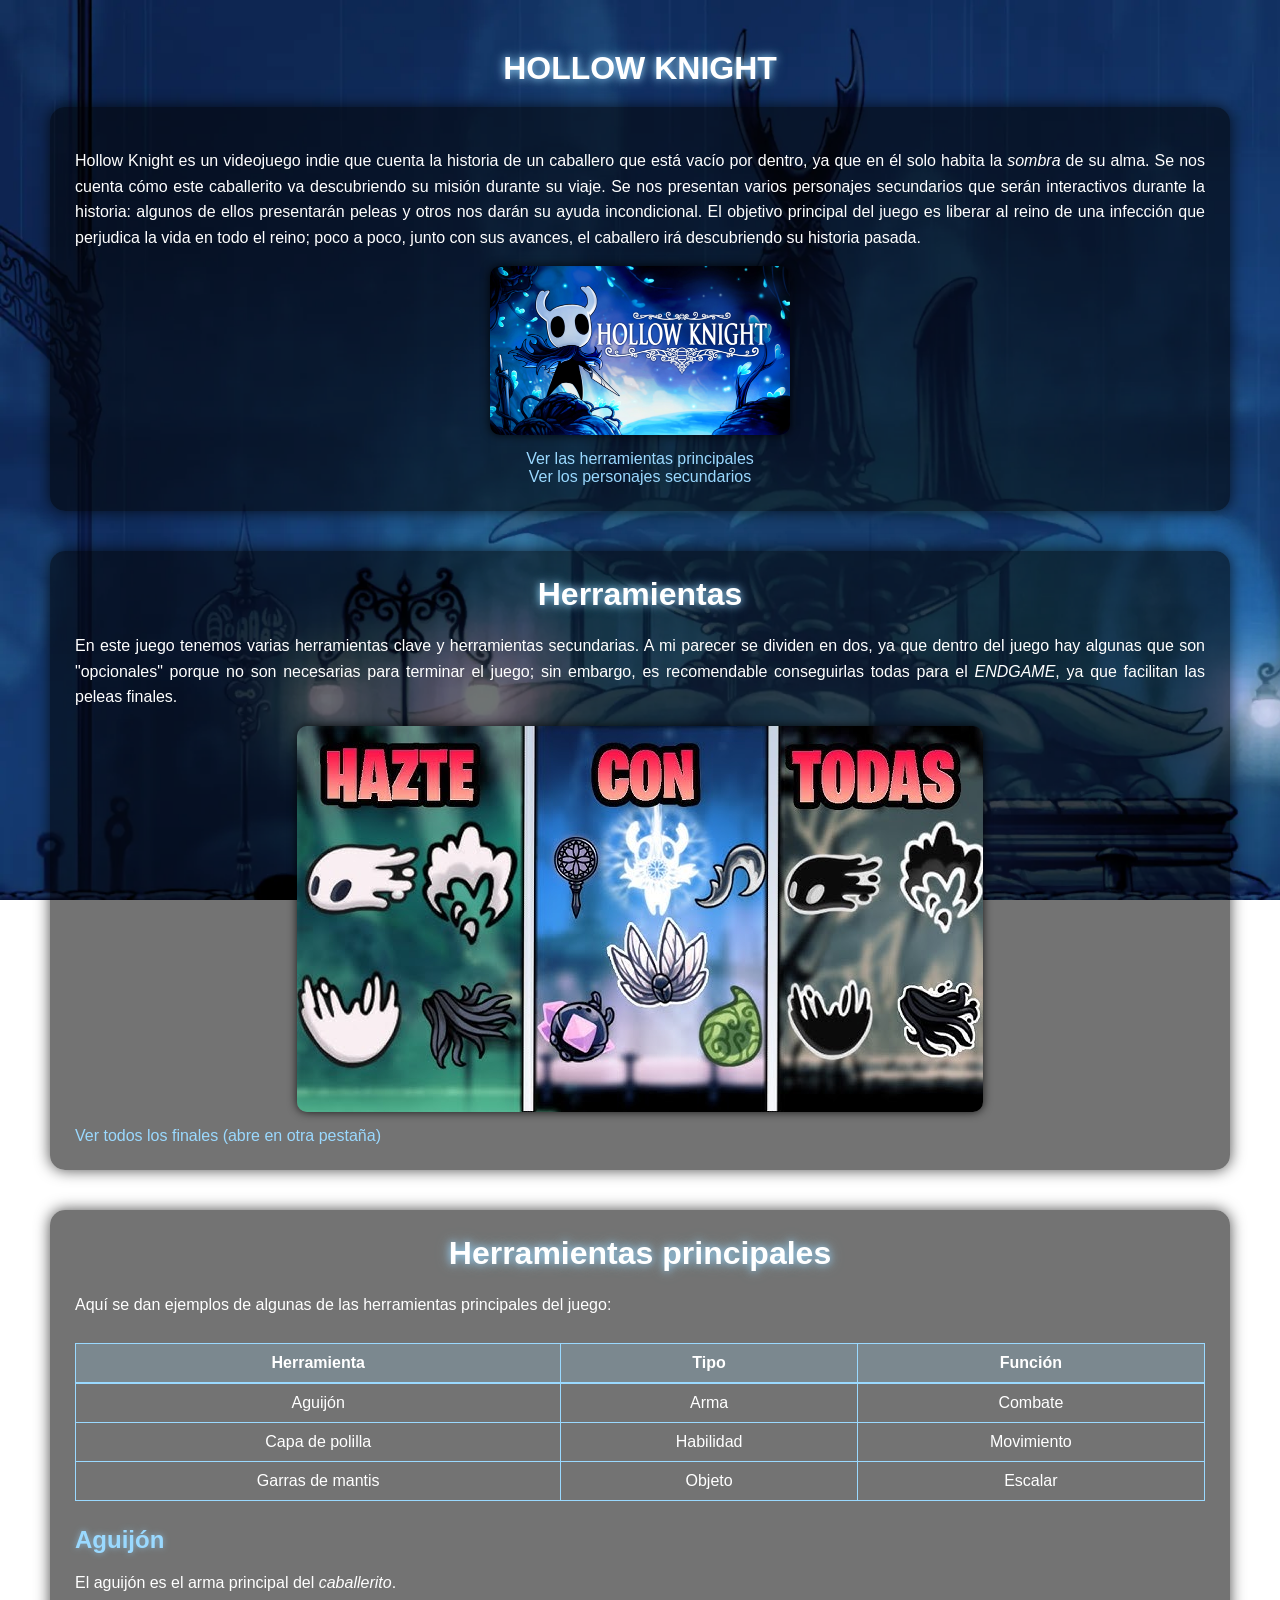
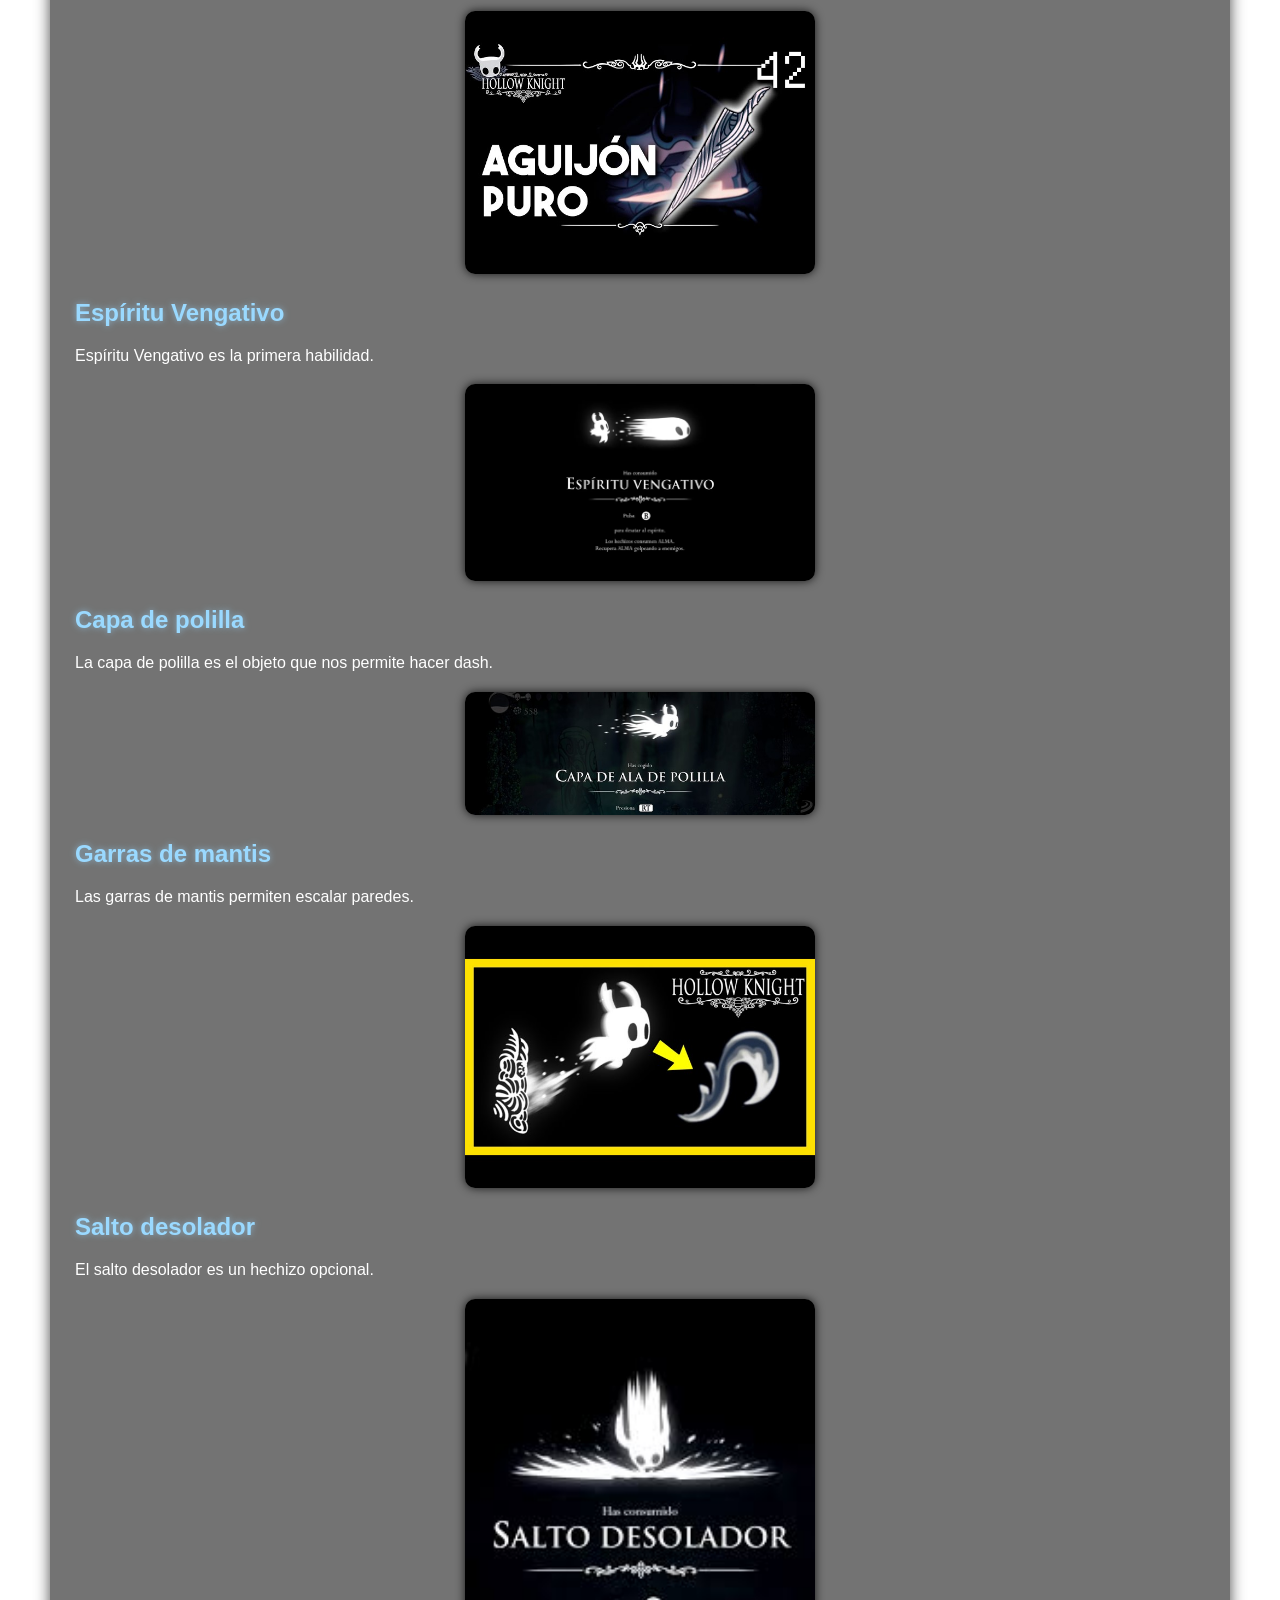
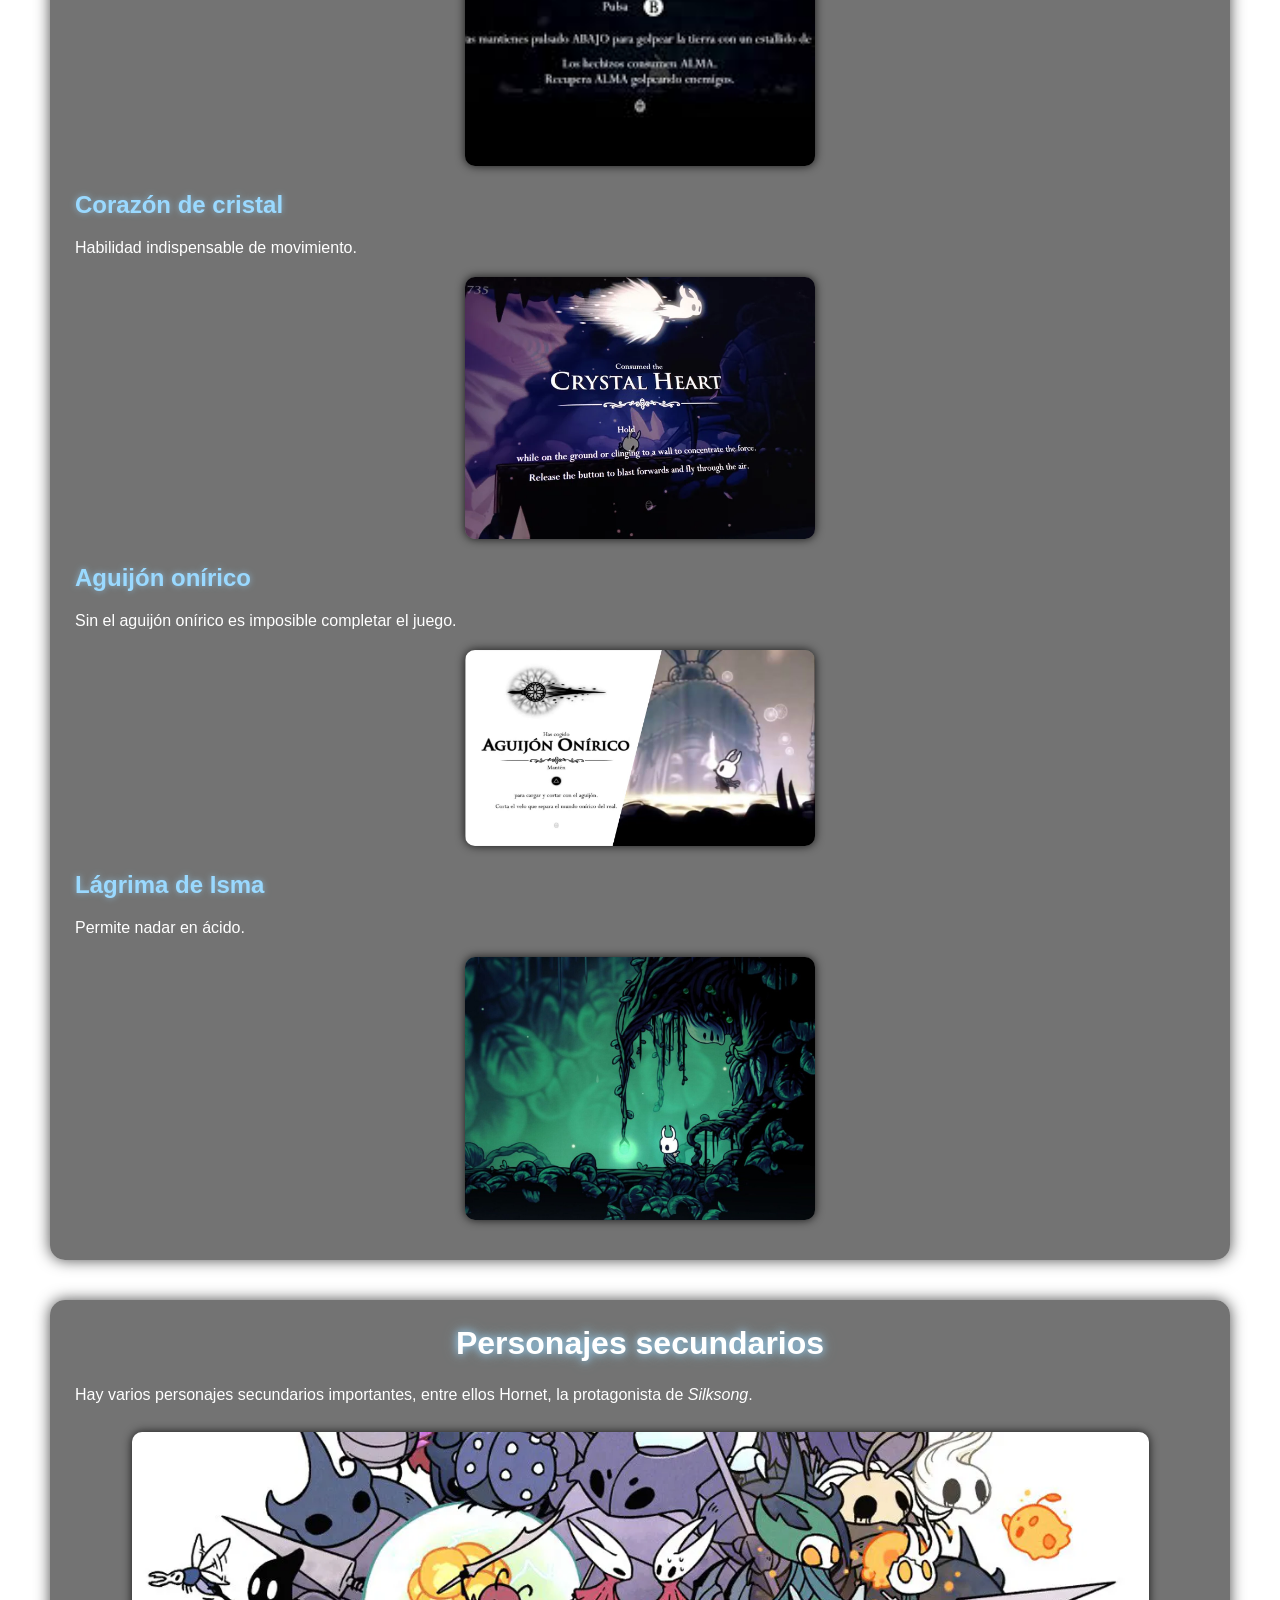
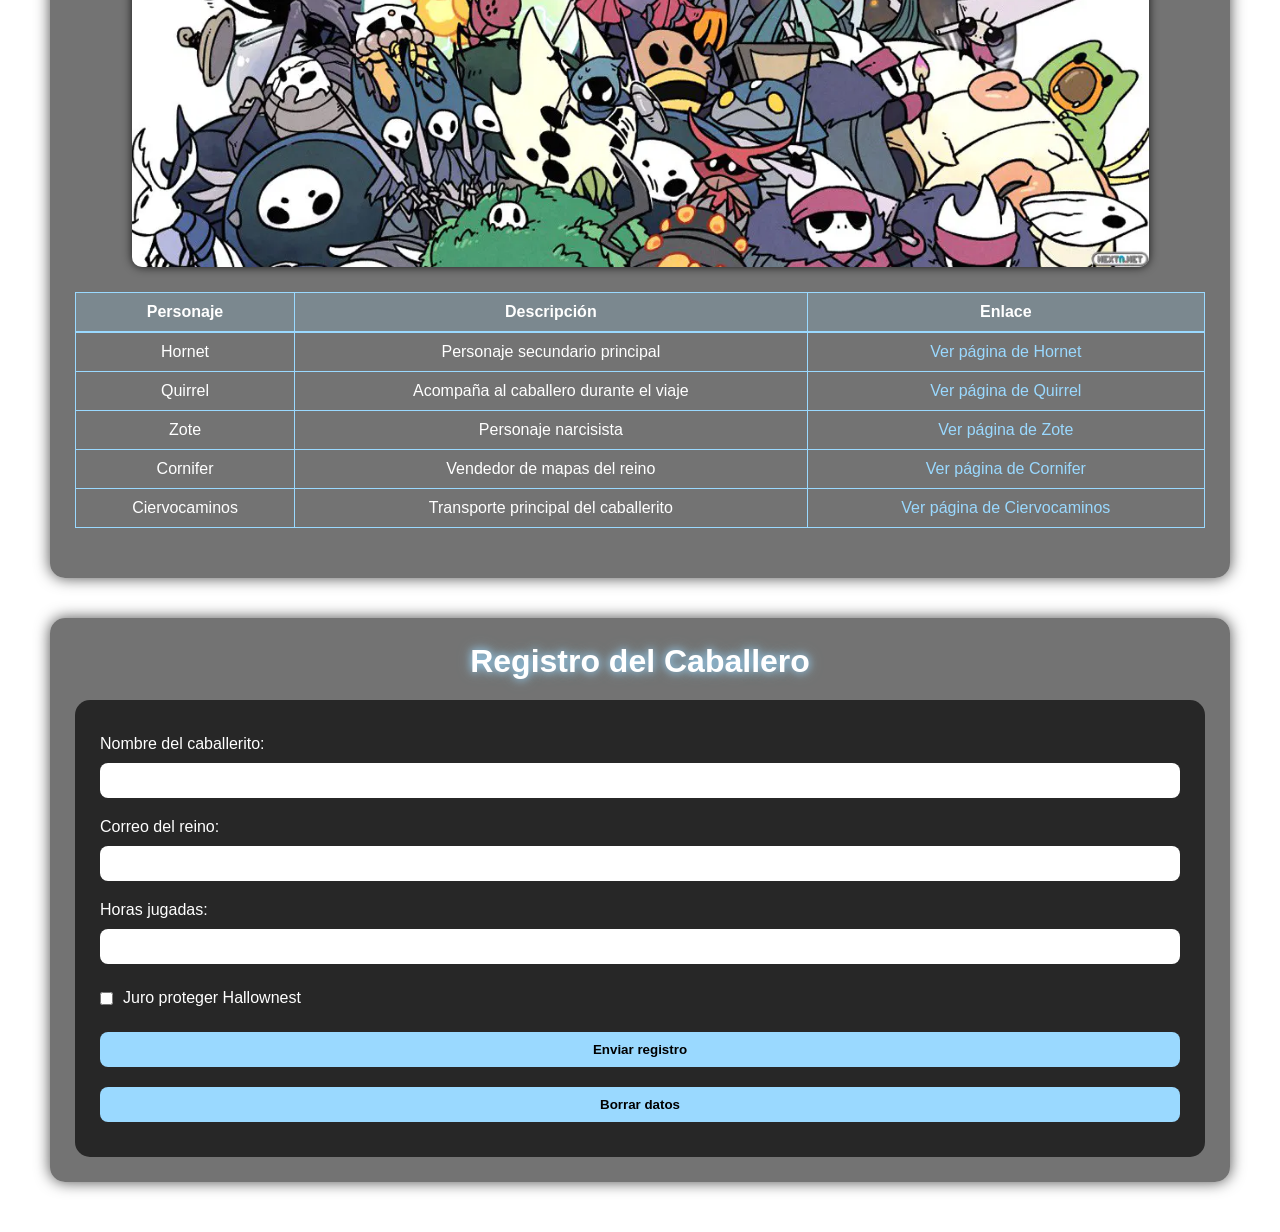
<file: index.html>
<!DOCTYPE html>
<html lang="es">
<head>
    <meta charset="UTF-8">
    <meta name="viewport" content="width=device-width, initial-scale=1.0">
    <meta name="description" content="Guía de personajes, herramientas e historia de Hollow Knight">
    <meta name="author" content="Iker Dahinten">
    <meta name="application-name" content="Hollow Knight: guía para fans">
    <meta name="keywords" content="Hollow Knight, Hallownest, sombra, aguijón, caballerito, Hornet, Silksong">

    <link rel="icon" type="image/png" href="images/favicon/favicon-96x96.png">
    <link rel="icon" type="image/svg+xml" href="images/favicon/favicon.svg">
    <link rel="shortcut icon" href="images/favicon/favicon.ico">
    <link rel="apple-touch-icon" sizes="180x180" href="images/favicon/apple-touch-icon.png">
    <link rel="manifest" href="images/favicon/site.webmanifest">

    <title>Hollow Knight</title>
    <link rel="stylesheet" href="css/style.css">
</head>

<body>

<div class="container">

<header>
    <h1>HOLLOW KNIGHT</h1>
</header>

<main>

<section class="intro">
    <p>
    Hollow Knight es un videojuego indie que cuenta la historia de un caballero que está vacío por dentro,
    ya que en él solo habita la <em>sombra</em> de su alma. Se nos cuenta cómo este caballerito va
    descubriendo su misión durante su viaje. Se nos presentan varios personajes secundarios que serán
    interactivos durante la historia: algunos de ellos presentarán peleas y otros nos darán su ayuda
    incondicional. El objetivo principal del juego es liberar al reino de una infección que perjudica la
    vida en todo el reino; poco a poco, junto con sus avances, el caballero irá descubriendo su historia pasada.
    </p>

    <img src="images/hollow-knight.avif" alt="El Caballero, protagonista de Hollow Knight" loading="lazy">

    <nav class="nav-links" aria-label="Secciones de la página">
        <a href="#herramientas-principales">Ver las herramientas principales</a><br>
        <a href="#personajes-secundarios">Ver los personajes secundarios</a>
    </nav>
</section>

<section aria-labelledby="titulo-herramientas">
    <h2 id="titulo-herramientas">Herramientas</h2>

    <p>
    En este juego tenemos varias herramientas clave y herramientas secundarias. A mi parecer se dividen
    en dos, ya que dentro del juego hay algunas que son "opcionales" porque no son necesarias para
    terminar el juego; sin embargo, es recomendable conseguirlas todas para el <em>ENDGAME</em>,
    ya que facilitan las peleas finales.
    </p>

    <img src="images/herramientas.jpg" alt="Colección de herramientas y habilidades de Hollow Knight" loading="lazy">

    <a href="https://hollowknight.fandom.com/es/wiki/Finales" target="_blank" rel="noopener noreferrer">Ver todos los finales (abre en otra pestaña)</a>
</section>

<section id="herramientas-principales" aria-labelledby="titulo-herramientas-principales">
    <h2 id="titulo-herramientas-principales">Herramientas principales</h2>

    <p>
    Aquí se dan ejemplos de algunas de las herramientas principales del juego:
    </p>

    <table>
        <caption class="visually-hidden">Herramientas principales, su tipo y su función</caption>
        <thead>
            <tr>
                <th scope="col">Herramienta</th>
                <th scope="col">Tipo</th>
                <th scope="col">Función</th>
            </tr>
        </thead>
        <tbody>
            <tr>
                <td>Aguijón</td>
                <td>Arma</td>
                <td>Combate</td>
            </tr>
            <tr>
                <td>Capa de polilla</td>
                <td>Habilidad</td>
                <td>Movimiento</td>
            </tr>
            <tr>
                <td>Garras de mantis</td>
                <td>Objeto</td>
                <td>Escalar</td>
            </tr>
        </tbody>
    </table>

    <article class="tool">
        <h3>Aguijón</h3>
        <p>El aguijón es el arma principal del <em>caballerito</em>.</p>
        <img src="images/aguijon.jpg" alt="El aguijón, arma principal del Caballero" loading="lazy">
    </article>

    <article class="tool">
        <h3>Espíritu Vengativo</h3>
        <p>Espíritu Vengativo es la primera habilidad.</p>
        <img src="images/espiritu-vengativo.webp" alt="Hechizo Espíritu Vengativo" loading="lazy">
    </article>

    <article class="tool">
        <h3>Capa de polilla</h3>
        <p>La capa de polilla es el objeto que nos permite hacer dash.</p>
        <img src="images/capa-de-polilla.jpg" alt="Capa de polilla, habilidad de dash" loading="lazy">
    </article>

    <article class="tool">
        <h3>Garras de mantis</h3>
        <p>Las garras de mantis permiten escalar paredes.</p>
        <img src="images/garras-de-mantis.jpg" alt="Garras de mantis para escalar paredes" loading="lazy">
    </article>

    <article class="tool">
        <h3>Salto desolador</h3>
        <p>El salto desolador es un hechizo opcional.</p>
        <img src="images/salto-desolador.jpg" alt="Hechizo Salto desolador" loading="lazy">
    </article>

    <article class="tool">
        <h3>Corazón de cristal</h3>
        <p>Habilidad indispensable de movimiento.</p>
        <img src="images/corazon-de-cristal.webp" alt="Corazón de cristal, habilidad de movimiento" loading="lazy">
    </article>

    <article class="tool">
        <h3>Aguijón onírico</h3>
        <p>Sin el aguijón onírico es imposible completar el juego.</p>
        <img src="images/aguijon-onirico.jpg" alt="Aguijón onírico" loading="lazy">
    </article>

    <article class="tool">
        <h3>Lágrima de Isma</h3>
        <p>Permite nadar en ácido.</p>
        <img src="images/lagrima-de-isma.jpg" alt="Lágrima de Isma, permite nadar en ácido" loading="lazy">
    </article>
</section>

<section id="personajes-secundarios" aria-labelledby="titulo-personajes">
    <h2 id="titulo-personajes">Personajes secundarios</h2>

    <p>
    Hay varios personajes secundarios importantes, entre ellos Hornet, la protagonista de <em>Silksong</em>.
    </p>

    <img src="images/personajes.webp" alt="Personajes de Hollow Knight reunidos" loading="lazy">

    <table>
        <caption class="visually-hidden">Personajes secundarios con enlace a su página</caption>
        <thead>
            <tr>
                <th scope="col">Personaje</th>
                <th scope="col">Descripción</th>
                <th scope="col">Enlace</th>
            </tr>
        </thead>
        <tbody>
            <tr>
                <td>Hornet</td>
                <td>Personaje secundario principal</td>
                <td><a href="pages/hornet.html">Ver página de Hornet</a></td>
            </tr>
            <tr>
                <td>Quirrel</td>
                <td>Acompaña al caballero durante el viaje</td>
                <td><a href="pages/quirrel.html">Ver página de Quirrel</a></td>
            </tr>
            <tr>
                <td>Zote</td>
                <td>Personaje narcisista</td>
                <td><a href="pages/zote.html">Ver página de Zote</a></td>
            </tr>
            <tr>
                <td>Cornifer</td>
                <td>Vendedor de mapas del reino</td>
                <td><a href="pages/cornifer.html">Ver página de Cornifer</a></td>
            </tr>
            <tr>
                <td>Ciervocaminos</td>
                <td>Transporte principal del caballerito</td>
                <td><a href="pages/ciervocaminos.html">Ver página de Ciervocaminos</a></td>
            </tr>
        </tbody>
    </table>
</section>

<section aria-labelledby="titulo-registro">
    <h2 id="titulo-registro">Registro del Caballero</h2>

    <form id="registro" novalidate>
        <label for="nombre">Nombre del caballerito:</label>
        <input type="text" id="nombre" name="nombre" autocomplete="nickname" minlength="2" maxlength="40" required>

        <label for="correo">Correo del reino:</label>
        <input type="email" id="correo" name="correo" autocomplete="email" required>

        <label for="horas">Horas jugadas:</label>
        <input type="number" id="horas" name="horas" min="0" max="10000" step="1" required>

        <label class="check">
            <input type="checkbox" id="juramento" name="juramento" required>
            Juro proteger Hallownest
        </label>

        <p id="registro-mensaje" class="form-message" role="status" aria-live="polite" hidden></p>

        <input type="submit" value="Enviar registro">
        <input type="reset" value="Borrar datos">
    </form>
</section>

</main>

</div>

<script src="js/registro.js" defer></script>
</body>
</html>
</file>
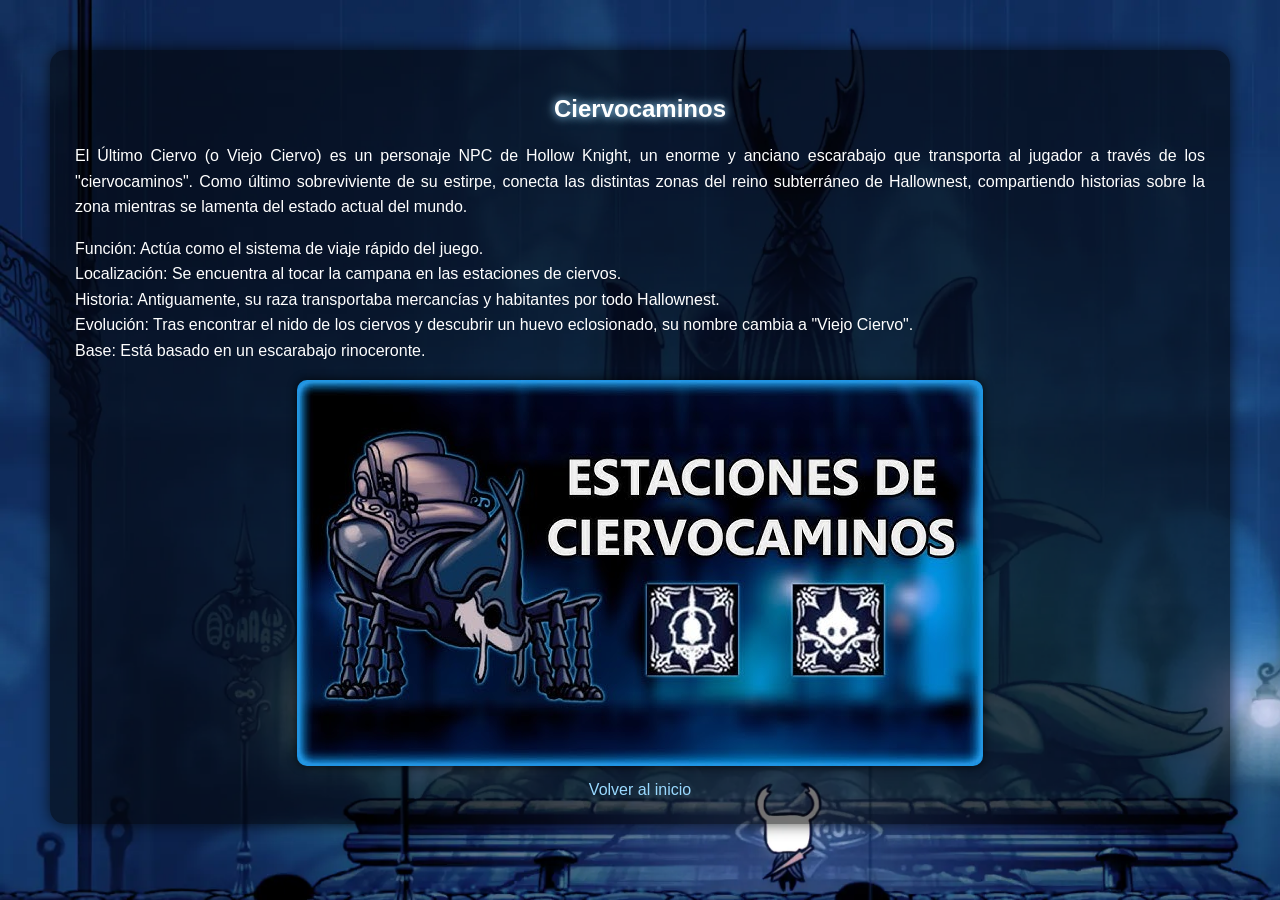
<file: pages/ciervocaminos.html>
<!DOCTYPE html>
<html lang="es">
<head>
    <meta charset="UTF-8">
    <meta name="viewport" content="width=device-width, initial-scale=1.0">
    <meta name="description" content="Ciervocaminos: personaje de Hollow Knight">
    <link rel="icon" type="image/svg+xml" href="../images/favicon/favicon.svg">
    <link rel="icon" type="image/png" href="../images/favicon/favicon-96x96.png">
    <title>Ciervocaminos | Hollow Knight</title>
    <link rel="stylesheet" href="../css/style.css">
</head>

<body>

<div class="container">

<main>
<section>
    <h1>Ciervocaminos</h1>

    <p>
    El Último Ciervo (o Viejo Ciervo) es un personaje NPC de Hollow Knight, un enorme y anciano escarabajo que transporta al jugador a través de los "ciervocaminos". Como último sobreviviente de su estirpe, conecta las distintas zonas del reino subterráneo de Hallownest, compartiendo historias sobre la zona mientras se lamenta del estado actual del mundo.
    </p>

    <p>
    Función: Actúa como el sistema de viaje rápido del juego. <br>
    Localización: Se encuentra al tocar la campana en las estaciones de ciervos. <br>
    Historia: Antiguamente, su raza transportaba mercancías y habitantes por todo Hallownest. <br>
    Evolución: Tras encontrar el nido de los ciervos y descubrir un huevo eclosionado, su nombre cambia a "Viejo Ciervo". <br>
    Base: Está basado en un escarabajo rinoceronte.
    </p>

    <img src="../images/ciervocaminos.jpg" alt="El Último Ciervo en una estación de ciervocaminos" loading="lazy">

    <nav class="nav-links" aria-label="Navegación">
        <a href="../index.html">Volver al inicio</a>
    </nav>

</section>
</main>

</div>
</body>
</html>
</file>
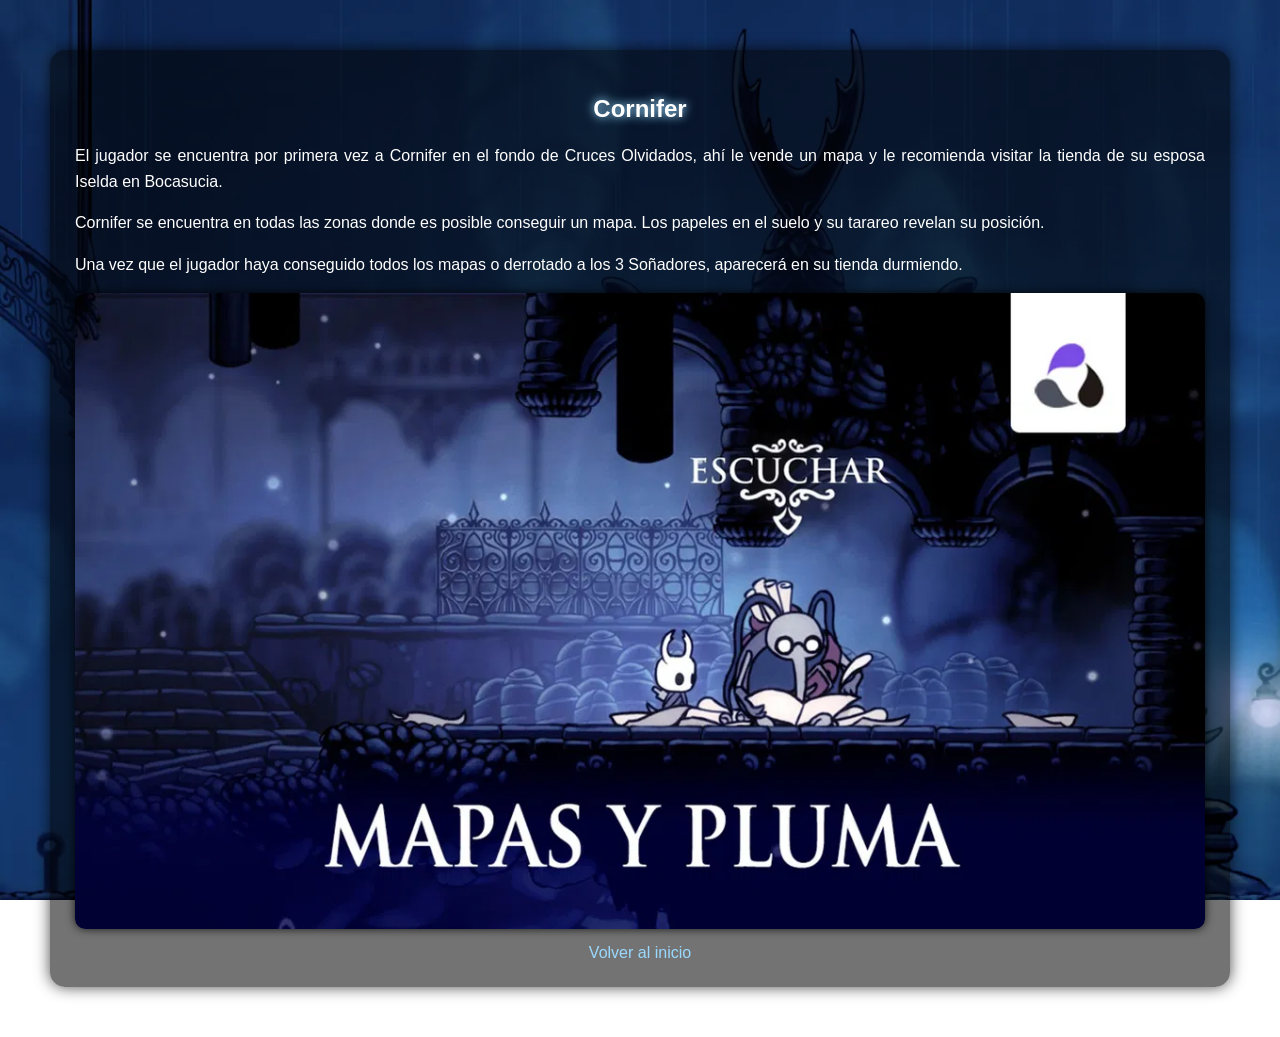
<file: pages/cornifer.html>
<!DOCTYPE html>
<html lang="es">
<head>
    <meta charset="UTF-8">
    <meta name="viewport" content="width=device-width, initial-scale=1.0">
    <meta name="description" content="Cornifer: personaje de Hollow Knight">
    <link rel="icon" type="image/svg+xml" href="../images/favicon/favicon.svg">
    <link rel="icon" type="image/png" href="../images/favicon/favicon-96x96.png">
    <title>Cornifer | Hollow Knight</title>
    <link rel="stylesheet" href="../css/style.css">
</head>

<body>

<div class="container">

<main>
<section>
    <h1>Cornifer</h1>

    <p>
    El jugador se encuentra por primera vez a Cornifer en el fondo de Cruces Olvidados, ahí le vende un mapa y le recomienda visitar la tienda de su esposa Iselda en Bocasucia.
    </p>

    <p>
    Cornifer se encuentra en todas las zonas donde es posible conseguir un mapa. Los papeles en el suelo y su tarareo revelan su posición.
    </p>

    <p>
    Una vez que el jugador haya conseguido todos los mapas o derrotado a los 3 Soñadores, aparecerá en su tienda durmiendo.
    </p>

    <img src="../images/cornifer.webp" alt="Cornifer, el cartógrafo de Hallownest" loading="lazy">

    <nav class="nav-links" aria-label="Navegación">
        <a href="../index.html">Volver al inicio</a>
    </nav>

</section>
</main>

</div>
</body>
</html>
</file>
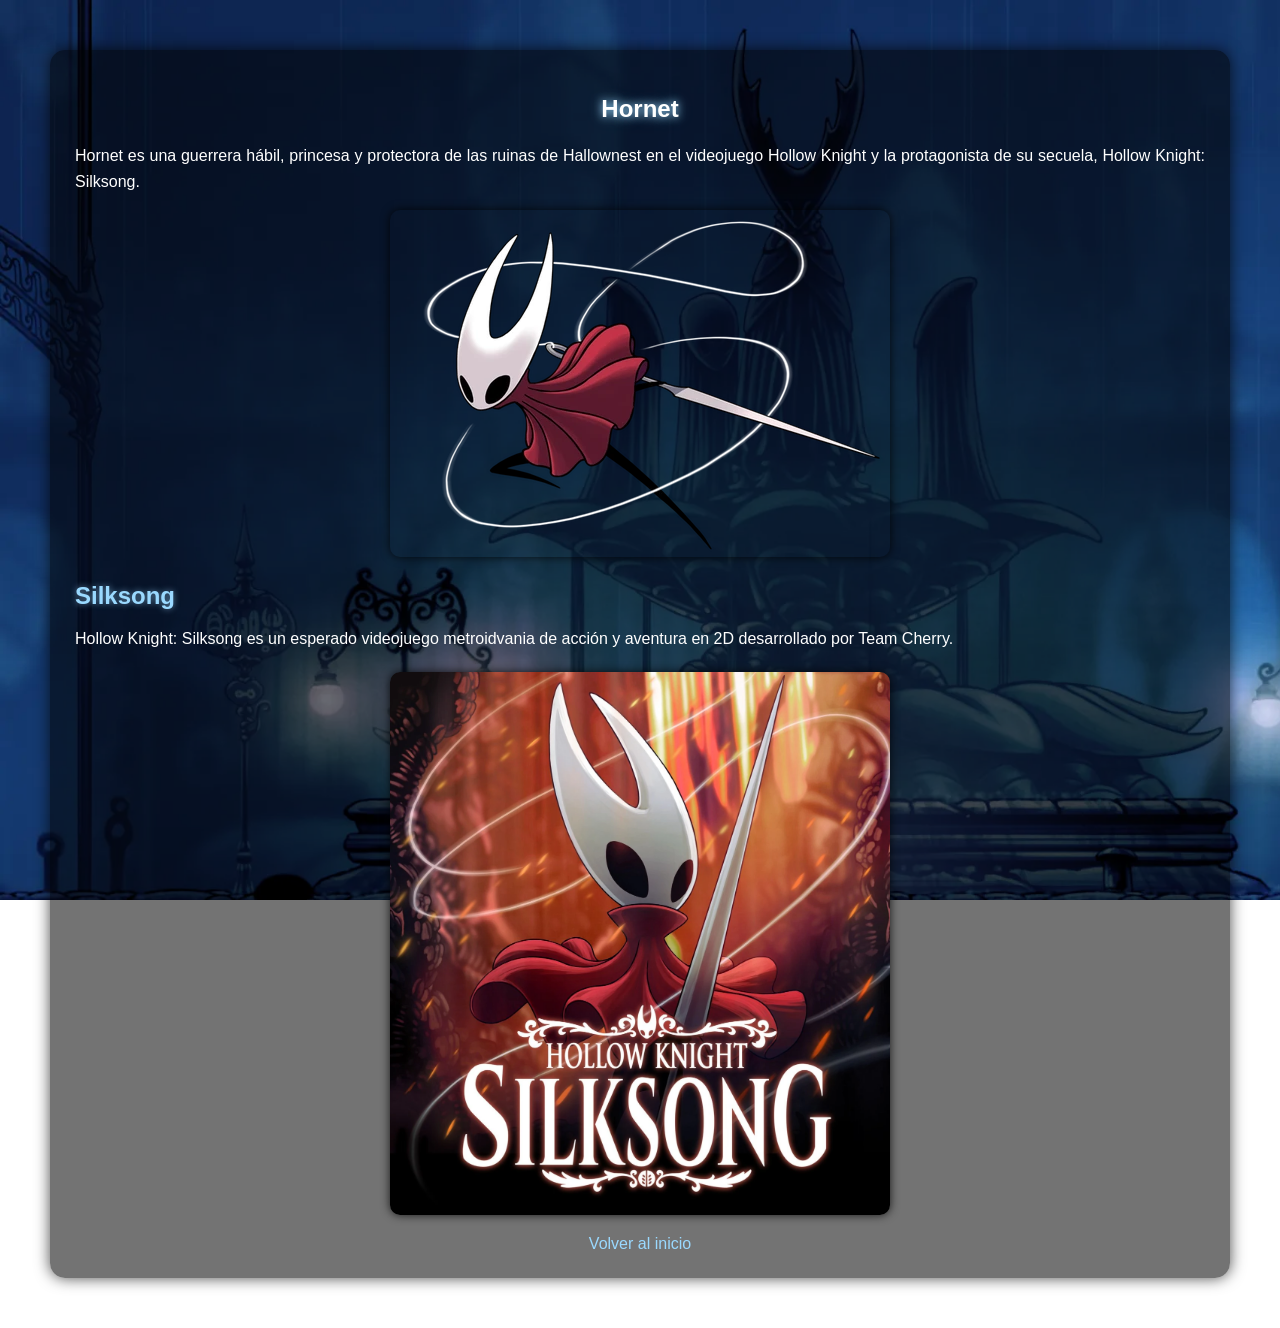
<file: pages/hornet.html>
<!DOCTYPE html>
<html lang="es">
<head>
    <meta charset="UTF-8">
    <meta name="viewport" content="width=device-width, initial-scale=1.0">
    <meta name="description" content="Hornet: personaje de Hollow Knight">
    <link rel="icon" type="image/svg+xml" href="../images/favicon/favicon.svg">
    <link rel="icon" type="image/png" href="../images/favicon/favicon-96x96.png">
    <title>Hornet | Hollow Knight</title>
    <link rel="stylesheet" href="../css/style.css">
</head>

<body>

<div class="container">

<main>
<section>
    <h1>Hornet</h1>

    <p>
    Hornet es una guerrera hábil, princesa y protectora de las ruinas de Hallownest en el videojuego Hollow Knight y la protagonista de su secuela, Hollow Knight: Silksong.
    </p>

    <img src="../images/hornet.webp" alt="Hornet, guerrera y protectora de Hallownest" loading="lazy">

    <h2>Silksong</h2>

    <p>
    Hollow Knight: Silksong es un esperado videojuego metroidvania de acción y aventura en 2D desarrollado por Team Cherry.
    </p>

    <img src="../images/silksong.webp" alt="Portada de Hollow Knight: Silksong" class="silksong-img" loading="lazy">

    <nav class="nav-links" aria-label="Navegación">
        <a href="../index.html">Volver al inicio</a>
    </nav>

</section>
</main>

</div>
</body>
</html>
</file>
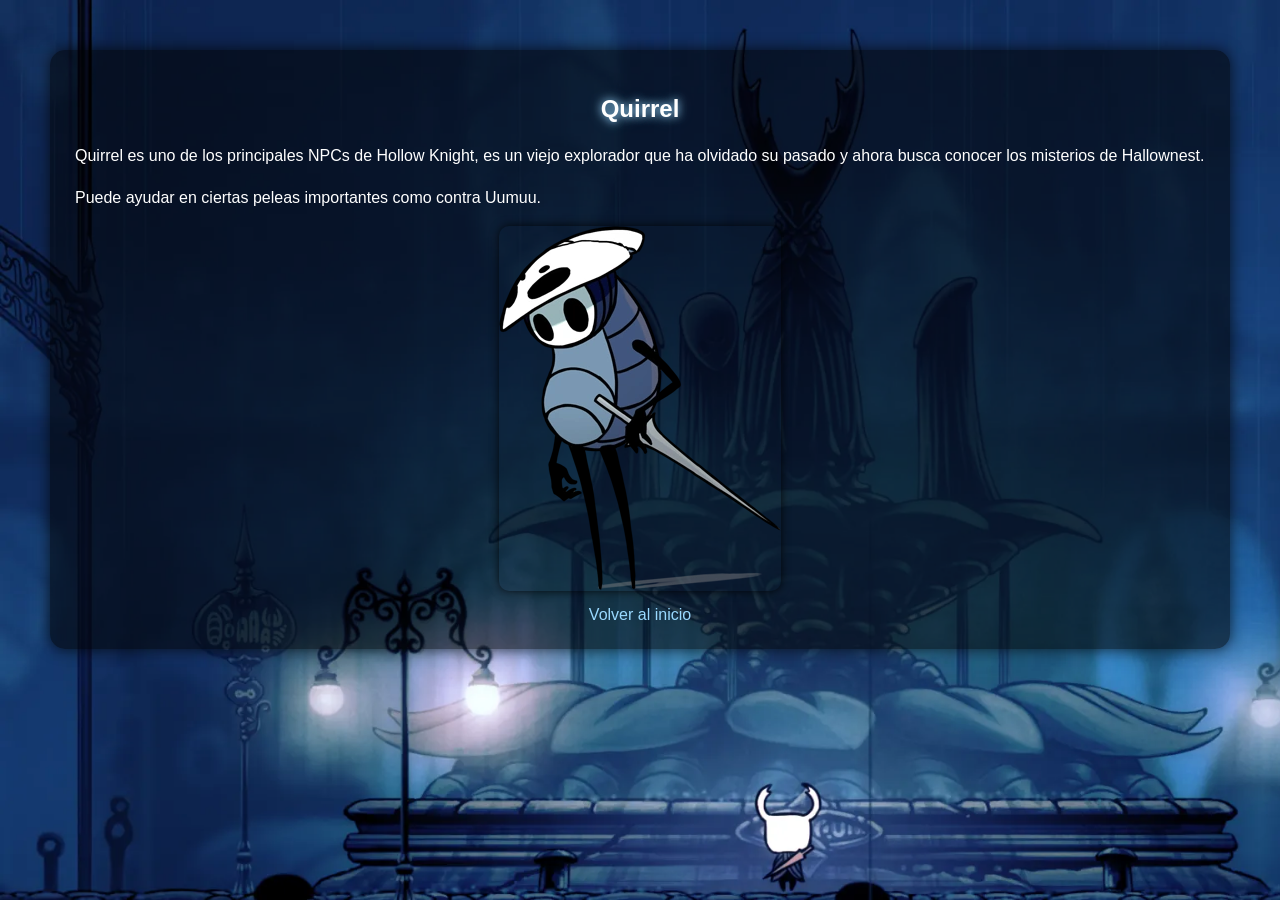
<file: pages/quirrel.html>
<!DOCTYPE html>
<html lang="es">
<head>
    <meta charset="UTF-8">
    <meta name="viewport" content="width=device-width, initial-scale=1.0">
    <meta name="description" content="Quirrel: personaje de Hollow Knight">
    <link rel="icon" type="image/svg+xml" href="../images/favicon/favicon.svg">
    <link rel="icon" type="image/png" href="../images/favicon/favicon-96x96.png">
    <title>Quirrel | Hollow Knight</title>
    <link rel="stylesheet" href="../css/style.css">
</head>

<body>

<div class="container">

<main>
<section>
    <h1>Quirrel</h1>

    <p>
    Quirrel es uno de los principales NPCs de Hollow Knight, es un viejo explorador que ha olvidado su pasado y ahora busca conocer los misterios de Hallownest.
    </p>

    <p>
    Puede ayudar en ciertas peleas importantes como contra Uumuu.
    </p>

    <img src="../images/quirrel.webp" alt="Quirrel, el explorador" loading="lazy">

    <nav class="nav-links" aria-label="Navegación">
        <a href="../index.html">Volver al inicio</a>
    </nav>

</section>
</main>

</div>
</body>
</html>
</file>
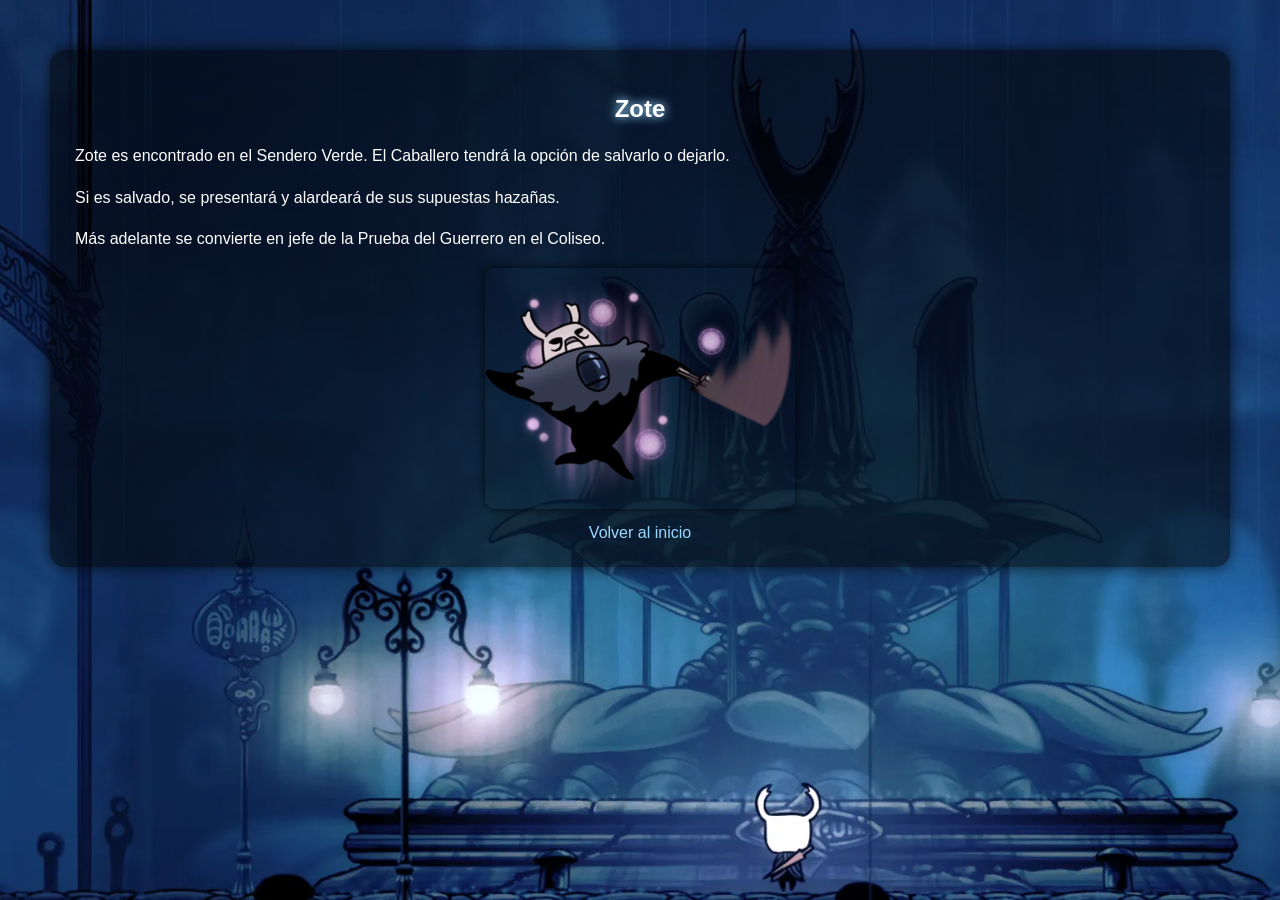
<file: pages/zote.html>
<!DOCTYPE html>
<html lang="es">
<head>
    <meta charset="UTF-8">
    <meta name="viewport" content="width=device-width, initial-scale=1.0">
    <meta name="description" content="Zote: personaje de Hollow Knight">
    <link rel="icon" type="image/svg+xml" href="../images/favicon/favicon.svg">
    <link rel="icon" type="image/png" href="../images/favicon/favicon-96x96.png">
    <title>Zote | Hollow Knight</title>
    <link rel="stylesheet" href="../css/style.css">
</head>

<body>

<div class="container">

<main>
<section>
    <h1>Zote</h1>

    <p>
    Zote es encontrado en el Sendero Verde. El Caballero tendrá la opción de salvarlo o dejarlo.
    </p>

    <p>
    Si es salvado, se presentará y alardeará de sus supuestas hazañas.
    </p>

    <p>
    Más adelante se convierte en jefe de la Prueba del Guerrero en el Coliseo.
    </p>

    <img src="../images/zote.webp" alt="Zote el Poderoso" loading="lazy">

    <nav class="nav-links" aria-label="Navegación">
        <a href="../index.html">Volver al inicio</a>
    </nav>

</section>
</main>

</div>
</body>
</html>
</file>
<file: css/style.css>
/* Reset básico */
* {
  box-sizing: border-box;
}

/* Cuerpo */
body {
  margin: 50px;
  font-family: Arial, Helvetica, sans-serif;
  color: #ffffff;

  background-image: url("../images/fondo.webp");
  background-size: cover;
  background-repeat: no-repeat;
  background-attachment: fixed;
}

/* Contenedor */
.container {
  max-width: 1200px;
  margin: auto;
}

/* Secciones */
section {
  background-color: rgba(0, 0, 0, 0.55);
  padding: 25px;
  border-radius: 15px;
  margin-bottom: 40px;
  box-shadow: 0 0 15px rgba(0, 0, 0, 0.7);
}

/* Títulos */
h1 {
  text-align: center;
  margin-bottom: 20px;
  text-shadow: 0 0 10px #000;
}

h2 {
  margin-top: 25px;
  margin-bottom: 10px;
  color: #9ad9ff;
}

/* Texto */
p {
  text-align: justify;
  font-size: 16px;
  line-height: 1.6;
}

/* Enlaces */
a {
  color: #9ad9ff;
  text-decoration: none;
}

a:hover {
  text-decoration: underline;
}

/* Imágenes (tamaños ahora desde CSS) */
.intro img {
  width: 300px;
}

.tool img {
  width: 350px;
}

section img {
  display: block;
  margin: 15px auto;
  border-radius: 10px;
  box-shadow: 0 0 10px rgba(0,0,0,0.8);
}

/* Navegación */
.nav-links {
  text-align: center;
  margin-top: 15px;
}

/* Tablas */
table {
  width: 100%;
  border-collapse: collapse;
  margin: 25px 0;
}

th, td {
  border: 1px solid #9ad9ff;
  padding: 10px;
  text-align: center;
}

th {
  background-color: rgba(154, 217, 255, 0.2);
}

/* Formulario */
form {
  background-color: rgba(20, 20, 20, 0.8);
  padding: 25px;
  border-radius: 15px;
}

input {
  width: 100%;
  margin: 10px 0;
  padding: 10px;
  border-radius: 8px;
  border: none;
}

input[type="submit"],
input[type="reset"] {
  background-color: #9ad9ff;
  color: #000;
  cursor: pointer;
  font-weight: bold;
}

/* Imagen de personajes secundarios */
#personajes-secundarios img {
  max-width: 90%;
  height: auto;
  margin: 25px auto;
  display: block;
}


h1 {
  text-shadow: 0 0 8px #9ad9ff, 0 0 15px rgba(154, 217, 255, 0.4);
}

h2 {
  text-shadow: 0 0 6px rgba(154, 217, 255, 0.6);
}


section img {
  transition: transform 0.4s ease, box-shadow 0.4s ease;
}

section img:hover {
  transform: scale(1.05);
  box-shadow: 0 0 20px rgba(154, 217, 255, 0.5);
}


section {
  animation: fadeIn 1s ease-in-out;
}

@keyframes fadeIn {
  from {
    opacity: 0;
    transform: translateY(20px);
  }
  to {
    opacity: 1;
    transform: translateY(0);
  }
}


table tr {
  transition: background-color 0.3s ease;
}

table tr:hover {
  background-color: rgba(154, 217, 255, 0.1);
}



input[type="submit"],
input[type="reset"] {
  transition: all 0.3s ease;
}

input[type="submit"]:hover,
input[type="reset"]:hover {
  transform: scale(1.05);
  box-shadow: 0 0 10px rgba(154, 217, 255, 0.6);
}



@media (max-width: 768px) {
  body {
    margin: 20px;
  }

  h1 {
    font-size: 24px;
  }

  table {
    font-size: 14px;
  }

  section img {
    width: 100%;
    height: auto;
  }
}


/* Imagen específica de Silksong */
.silksong-img {
  width: 500px;
  max-width: 90%;
  height: auto;
  display: block;
  margin: 20px auto;
}


/* --- Encabezados de sección ---
   Cada página tiene ahora un solo h1; las secciones usan h2 y las
   herramientas h3, con la misma apariencia que antes */
section > h2:first-child {
  text-align: center;
  font-size: 2em;
  color: #ffffff;
  margin-top: 0;
  margin-bottom: 20px;
  text-shadow: 0 0 8px #9ad9ff, 0 0 15px rgba(154, 217, 255, 0.4);
}

.tool h3 {
  font-size: 1.5em;
  margin-top: 25px;
  margin-bottom: 10px;
  color: #9ad9ff;
  text-shadow: 0 0 6px rgba(154, 217, 255, 0.6);
}

/* --- Accesibilidad --- */
.visually-hidden {
  position: absolute;
  width: 1px;
  height: 1px;
  padding: 0;
  margin: -1px;
  overflow: hidden;
  clip: rect(0, 0, 0, 0);
  white-space: nowrap;
  border: 0;
}

a:focus-visible,
input:focus-visible {
  outline: 3px solid #9ad9ff;
  outline-offset: 2px;
}

/* --- Formulario de registro --- */
form label {
  display: block;
  margin-top: 10px;
}

form .check {
  display: flex;
  align-items: center;
  gap: 10px;
  margin: 15px 0;
}

form .check input {
  width: auto;
  margin: 0;
}

.form-message {
  padding: 12px 15px;
  border-radius: 8px;
  margin: 10px 0;
  text-align: left;
}

.form-message--ok {
  background-color: rgba(154, 217, 255, 0.2);
  border-left: 4px solid #9ad9ff;
}

.form-message--error {
  background-color: rgba(255, 99, 99, 0.2);
  border-left: 4px solid #ff6b6b;
}

/* Las imágenes nunca se salen de su contenedor */
img {
  max-width: 100%;
  height: auto;
}
</file>
